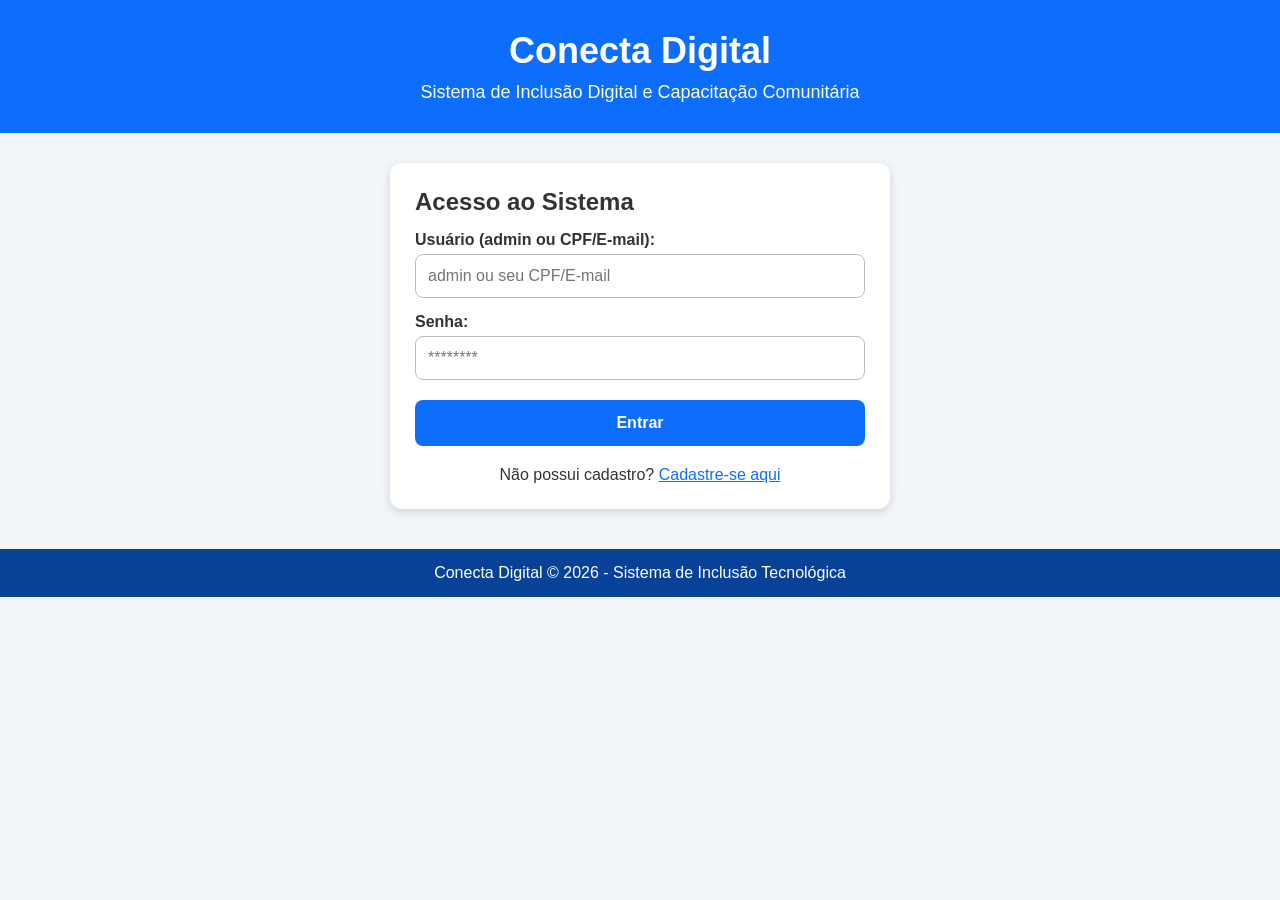
<file: index.html>
<!DOCTYPE html>
<html lang="pt-BR">
<head>
    <meta charset="UTF-8">
    <meta name="viewport" content="width=device-width, initial-scale=1.0">
    <title>Conecta Digital - Login</title>
    <link rel="stylesheet" href="style.css">
    <link rel="stylesheet" href="https://cdnjs.cloudflare.com/ajax/libs/font-awesome/6.0.0-beta3/css/all.min.css">
</head>
<body>

<header>
    <h1>Conecta Digital</h1>
    <p>Sistema de Inclusão Digital e Capacitação Comunitária</p>
</header>

<section class="container">
    <div class="card" style="max-width: 500px; margin: 0 auto;">
        <h2>Acesso ao Sistema</h2>
        <form id="loginForm">
            <label>Usuário (admin ou CPF/E-mail):</label>
            <input type="text" id="loginUser" placeholder="admin ou seu CPF/E-mail" required>

            <label>Senha:</label>
            <input type="password" id="loginPassword" placeholder="********" required>

            <button type="submit">Entrar</button>
        </form>
        <p style="margin-top: 20px; text-align: center;">
            Não possui cadastro? <a href="cadastro.html" style="color: #0d6efd;">Cadastre-se aqui</a>
        </p>
        <div id="loginError" style="color: red; margin-top: 15px; text-align: center; display: none;">
            Credenciais inválidas. Tente novamente.
        </div>
    </div>
</section>

<footer>
    Conecta Digital © 2026 - Sistema de Inclusão Tecnológica
</footer>

<script src="script.js"></script>
</body>
</html>
</file>
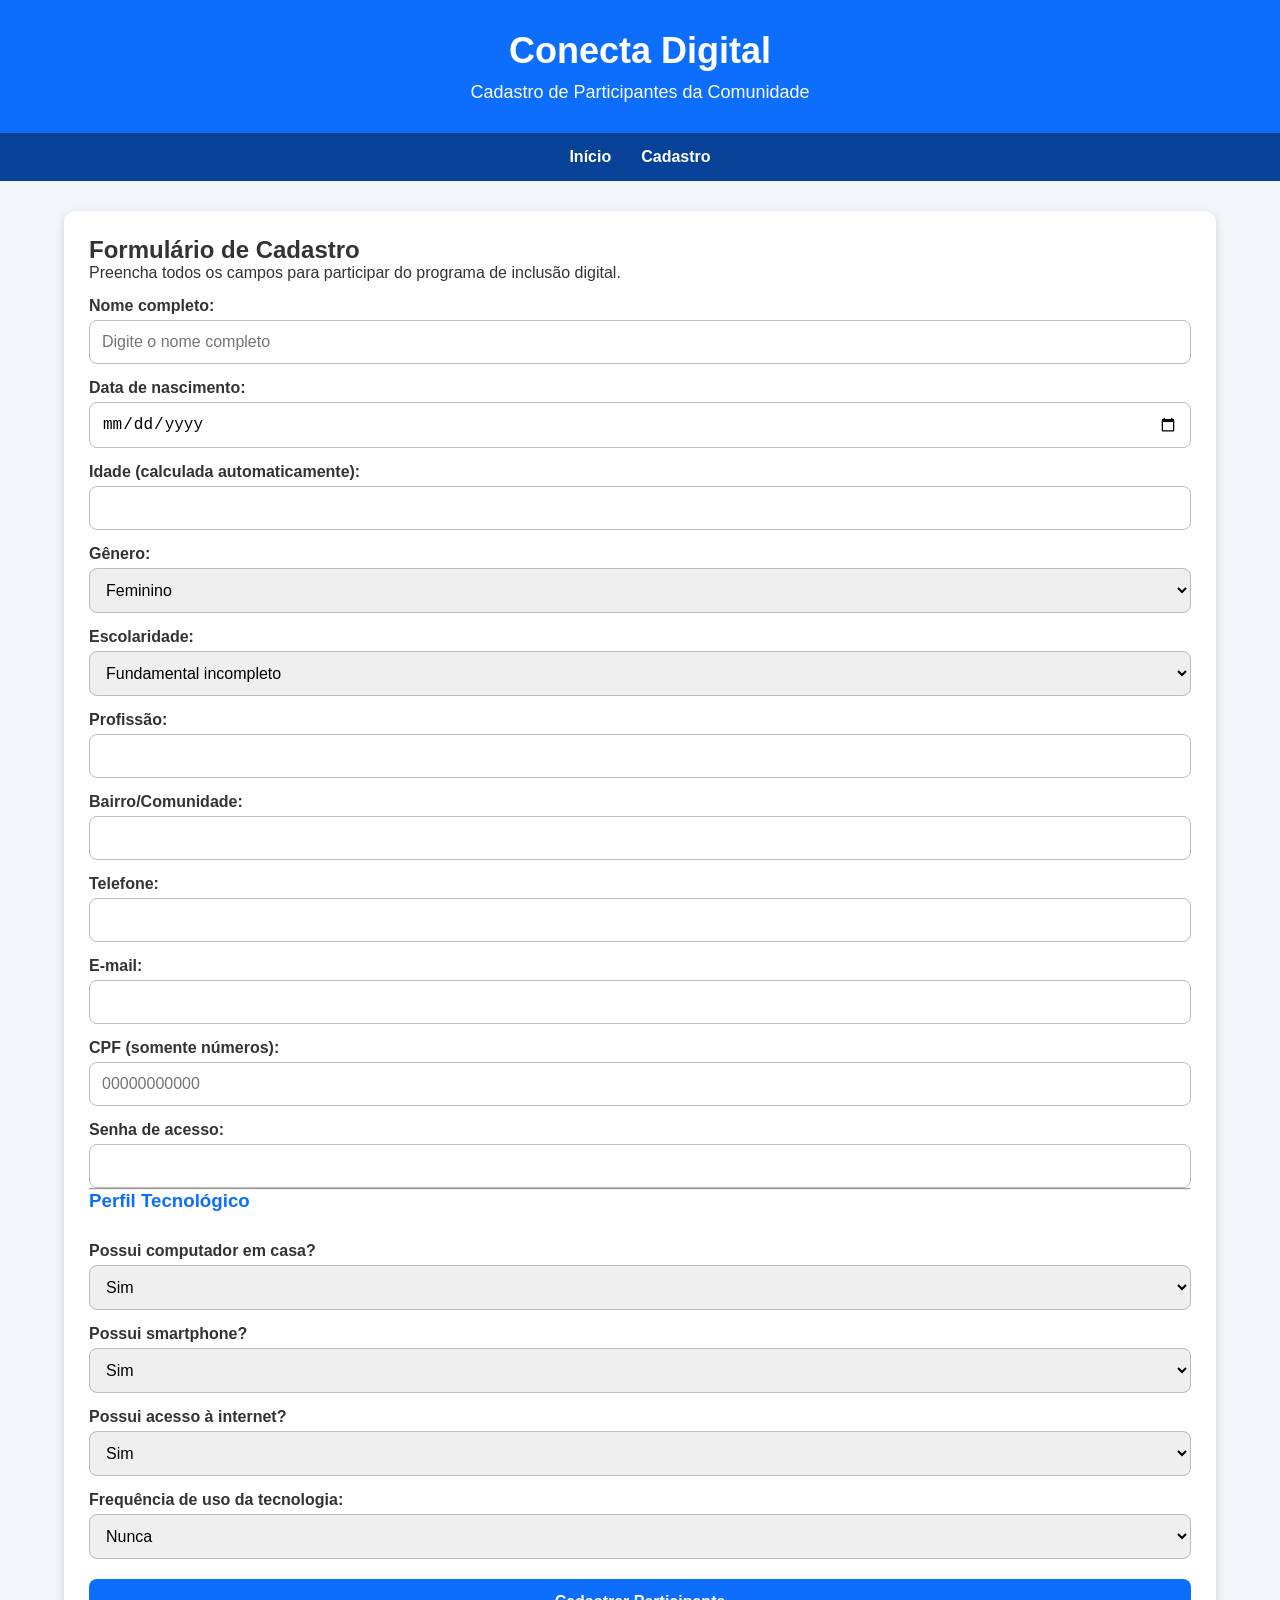
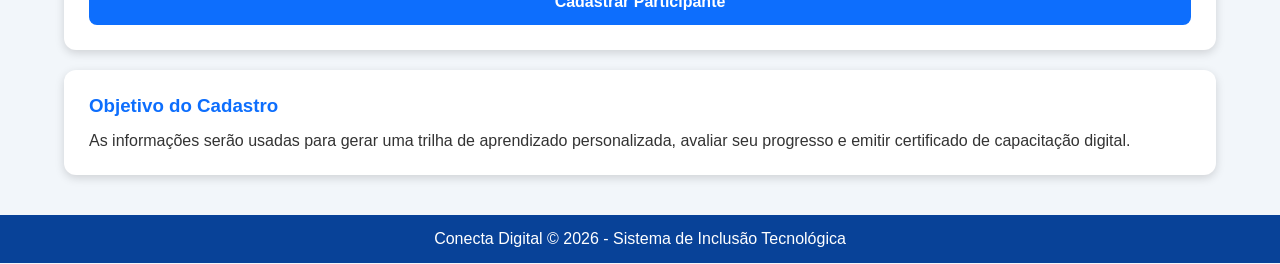
<file: cadastro.html>
<!DOCTYPE html>
<html lang="pt-BR">
<head>
    <meta charset="UTF-8">
    <meta name="viewport" content="width=device-width, initial-scale=1.0">
    <title>Cadastro - Conecta Digital</title>
    <link rel="stylesheet" href="style.css">
    <link rel="stylesheet" href="https://cdnjs.cloudflare.com/ajax/libs/font-awesome/6.0.0-beta3/css/all.min.css">
</head>
<body>

<header>
    <h1>Conecta Digital</h1>
    <p>Cadastro de Participantes da Comunidade</p>
</header>

<nav id="menuNav">
    <!-- Menu será preenchido dinamicamente pelo script -->
</nav>

<section class="container">
    <div class="card">
        <h2>Formulário de Cadastro</h2>
        <p>Preencha todos os campos para participar do programa de inclusão digital.</p>

        <form id="cadastroForm">
            <label>Nome completo:</label>
            <input type="text" id="nome" placeholder="Digite o nome completo" required>

            <label>Data de nascimento:</label>
            <input type="date" id="dataNasc" required>

            <label>Idade (calculada automaticamente):</label>
            <input type="text" id="idade" readonly>

            <label>Gênero:</label>
            <select id="genero">
                <option>Feminino</option><option>Masculino</option><option>Outro</option>
            </select>

            <label>Escolaridade:</label>
            <select id="escolaridade">
                <option>Fundamental incompleto</option><option>Fundamental completo</option>
                <option>Médio incompleto</option><option>Médio completo</option>
                <option>Superior incompleto</option><option>Superior completo</option>
            </select>

            <label>Profissão:</label>
            <input type="text" id="profissao">

            <label>Bairro/Comunidade:</label>
            <input type="text" id="bairro" required>

            <label>Telefone:</label>
            <input type="tel" id="telefone" required>

            <label>E-mail:</label>
            <input type="email" id="email" required>

            <label>CPF (somente números):</label>
            <input type="text" id="cpf" placeholder="00000000000" required>

            <label>Senha de acesso:</label>
            <input type="password" id="senha" required>

            <hr>
            <h3>Perfil Tecnológico</h3>

            <label>Possui computador em casa?</label>
            <select id="temComputador"><option>Sim</option><option>Não</option></select>

            <label>Possui smartphone?</label>
            <select id="temSmartphone"><option>Sim</option><option>Não</option></select>

            <label>Possui acesso à internet?</label>
            <select id="temInternet"><option>Sim</option><option>Não</option></select>

            <label>Frequência de uso da tecnologia:</label>
            <select id="frequenciaUso">
                <option>Nunca</option><option>Raramente</option>
                <option>Algumas vezes por semana</option><option>Todos os dias</option>
            </select>

            <button type="submit">Cadastrar Participante</button>
        </form>
    </div>

    <div class="card">
        <h3>Objetivo do Cadastro</h3>
        <p>As informações serão usadas para gerar uma trilha de aprendizado personalizada, avaliar seu progresso e emitir certificado de capacitação digital.</p>
    </div>
</section>

<footer>
    Conecta Digital © 2026 - Sistema de Inclusão Tecnológica
</footer>

<script src="script.js"></script>
</body>
</html>
</file>
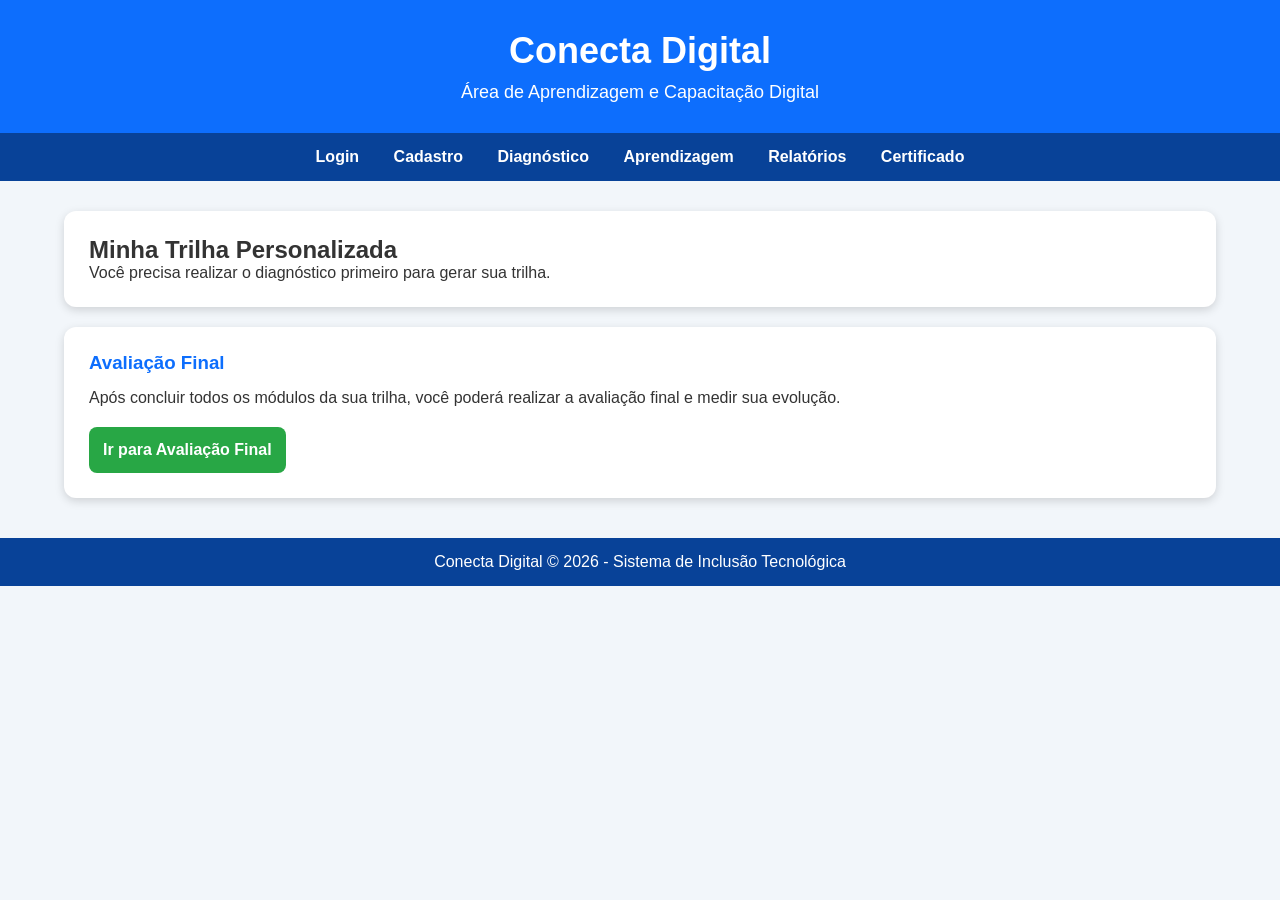
<file: cursos.html>
<!DOCTYPE html>
<html lang="pt-BR">
<head>
    <meta charset="UTF-8">
    <meta name="viewport" content="width=device-width, initial-scale=1.0">
    <title>Aprendizagem Digital - Conecta Digital</title>
    <link rel="stylesheet" href="style.css">
    <link rel="stylesheet" href="https://cdnjs.cloudflare.com/ajax/libs/font-awesome/6.0.0-beta3/css/all.min.css">
</head>
<body>

<header>
    <h1>Conecta Digital</h1>
    <p>Área de Aprendizagem e Capacitação Digital</p>
</header>

<nav>
    <a href="index.html">Login</a>
    <a href="cadastro.html">Cadastro</a>
    <a href="diagnostico.html">Diagnóstico</a>
    <a href="cursos.html">Aprendizagem</a>
    <a href="relatorios.html">Relatórios</a>
    <a href="certificado.html">Certificado</a>
</nav>

<section class="container">
    <div class="card">
        <h2>Minha Trilha Personalizada</h2>
        <div id="trilhaContainer">
            <p>Você precisa realizar o diagnóstico primeiro para gerar sua trilha.</p>
        </div>
    </div>

    <div class="card">
        <h3>Avaliação Final</h3>
        <p>Após concluir todos os módulos da sua trilha, você poderá realizar a avaliação final e medir sua evolução.</p>
        <button id="btnIrParaAvaliacao" style="background: #28a745;">Ir para Avaliação Final</button>
    </div>
</section>

<footer>
    Conecta Digital © 2026 - Sistema de Inclusão Tecnológica
</footer>

<script src="script.js"></script>
</body>
</html>
</file>
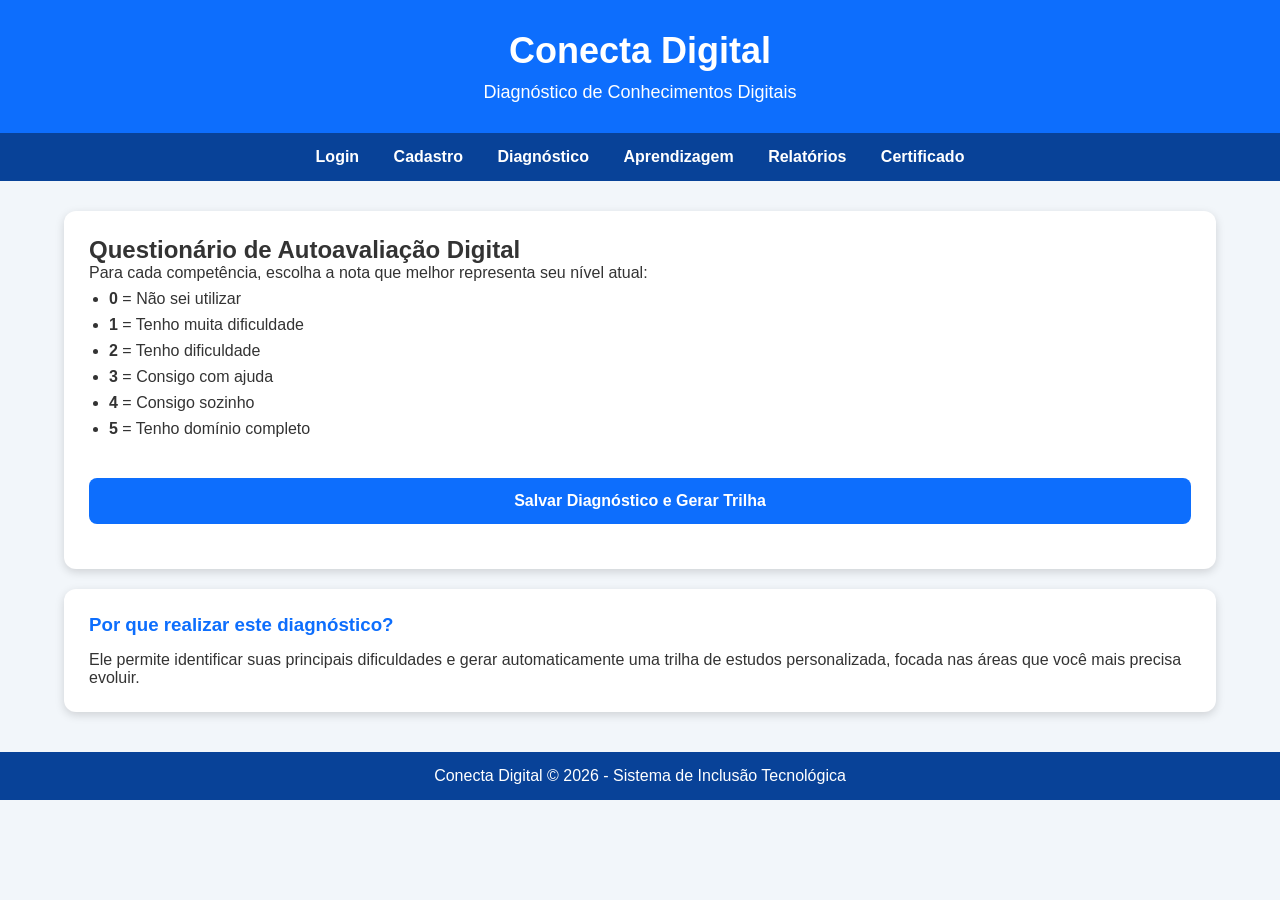
<file: diagnostico.html>
<!DOCTYPE html>
<html lang="pt-BR">
<head>
    <meta charset="UTF-8">
    <meta name="viewport" content="width=device-width, initial-scale=1.0">
    <title>Diagnóstico Digital - Conecta Digital</title>
    <link rel="stylesheet" href="style.css">
    <link rel="stylesheet" href="https://cdnjs.cloudflare.com/ajax/libs/font-awesome/6.0.0-beta3/css/all.min.css">
</head>
<body>

<header>
    <h1>Conecta Digital</h1>
    <p>Diagnóstico de Conhecimentos Digitais</p>
</header>

<nav>
    <a href="index.html">Login</a>
    <a href="cadastro.html">Cadastro</a>
    <a href="diagnostico.html">Diagnóstico</a>
    <a href="cursos.html">Aprendizagem</a>
    <a href="relatorios.html">Relatórios</a>
    <a href="certificado.html">Certificado</a>
</nav>

<section class="container">
    <div class="card">
        <h2>Questionário de Autoavaliação Digital</h2>
        <p>Para cada competência, escolha a nota que melhor representa seu nível atual:</p>
        <ul style="margin-bottom: 20px;">
            <li><strong>0</strong> = Não sei utilizar</li>
            <li><strong>1</strong> = Tenho muita dificuldade</li>
            <li><strong>2</strong> = Tenho dificuldade</li>
            <li><strong>3</strong> = Consigo com ajuda</li>
            <li><strong>4</strong> = Consigo sozinho</li>
            <li><strong>5</strong> = Tenho domínio completo</li>
        </ul>

        <form id="diagnosticoForm">
            <div id="questoesArea"></div>
            <button type="submit">Salvar Diagnóstico e Gerar Trilha</button>
        </form>
        <div id="resultadoDiagnostico" style="margin-top: 20px;"></div>
    </div>

    <div class="card">
        <h3>Por que realizar este diagnóstico?</h3>
        <p>Ele permite identificar suas principais dificuldades e gerar automaticamente uma trilha de estudos personalizada, focada nas áreas que você mais precisa evoluir.</p>
    </div>
</section>

<footer>
    Conecta Digital © 2026 - Sistema de Inclusão Tecnológica
</footer>

<script src="script.js"></script>
</body>
</html>
</file>
<file: style.css>
* {
    margin: 0;
    padding: 0;
    box-sizing: border-box;
}

body {
    font-family: Arial, Helvetica, sans-serif;
    background-color: #f2f6fa;
    color: #333;
}

/* Cabeçalho */
header {
    background: #0d6efd;
    color: white;
    text-align: center;
    padding: 30px;
}

header h1 {
    font-size: 36px;
    margin-bottom: 10px;
}

header p {
    font-size: 18px;
}

/* Menu de navegação */
nav {
    background: #084298;
    text-align: center;
    padding: 15px;
}

nav a {
    color: white;
    text-decoration: none;
    margin: 0 15px;
    font-weight: bold;
    transition: 0.3s;
}

nav a:hover {
    color: #ffd43b;
}

/* Conteúdo principal */
.container {
    width: 90%;
    max-width: 1200px;
    margin: 30px auto;
}

/* Cartões */
.card {
    background: white;
    padding: 25px;
    margin-bottom: 20px;
    border-radius: 12px;
    box-shadow: 0 3px 10px rgba(0,0,0,0.15);
}

.card h3 {
    color: #0d6efd;
    margin-bottom: 15px;
}

.card ul {
    margin-left: 20px;
}

.card li {
    margin: 8px 0;
}

/* Formulários */
form {
    display: flex;
    flex-direction: column;
}

label {
    font-weight: bold;
    margin-top: 15px;
}

input,
select,
textarea {
    padding: 12px;
    margin-top: 5px;
    border: 1px solid #bbb;
    border-radius: 8px;
    font-size: 16px;
}

button {
    background: #0d6efd;
    color: white;
    border: none;
    padding: 14px;
    margin-top: 20px;
    border-radius: 8px;
    cursor: pointer;
    font-size: 16px;
    font-weight: bold;
}

button:hover {
    background: #084298;
}

/* Mensagens do sistema */
.sucesso {
    background: #d1e7dd;
    color: #0f5132;
    padding: 15px;
    border-radius: 8px;
    margin-top: 15px;
}

.erro {
    background: #f8d7da;
    color: #842029;
    padding: 15px;
    border-radius: 8px;
    margin-top: 15px;
}

/* Tabelas e relatórios */
table {
    width: 100%;
    border-collapse: collapse;
    margin-top: 20px;
}

table th {
    background: #0d6efd;
    color: white;
    padding: 12px;
}

table td {
    border: 1px solid #ddd;
    padding: 12px;
    text-align: center;
}

/* Certificado */
.certificado {
    background: white;
    border: 8px solid #0d6efd;
    padding: 40px;
    text-align: center;
    border-radius: 15px;
}

.certificado h2 {
    color: #0d6efd;
    margin-bottom: 20px;
}

.certificado p {
    font-size: 18px;
    margin: 10px 0;
}

/* Progresso da trilha */
.progress-bar {
    background: #e9ecef;
    border-radius: 20px;
    height: 20px;
    margin: 20px 0;
    overflow: hidden;
}
.progress-bar div {
    background: #0d6efd;
    height: 100%;
    width: 0%;
    transition: width 0.3s;
    border-radius: 20px;
}

/* Módulos */
.modulo-card {
    background: #f8f9fa;
    border-left: 5px solid #0d6efd;
    padding: 15px;
    margin: 15px 0;
    border-radius: 8px;
}
.modulo-card iframe {
    margin-top: 10px;
    border-radius: 8px;
}

/* Rodapé */
footer {
    background: #084298;
    color: white;
    text-align: center;
    padding: 15px;
    margin-top: 40px;
}

/* Responsividade */
@media (max-width: 700px) {
    header h1 {
        font-size: 28px;
    }

    nav a {
        display: block;
        margin: 10px 0;
    }

    .container {
        width: 95%;
    }

    table {
        font-size: 14px;
    }
}

/* (mantenha todo o seu CSS anterior e acrescente:) */

.tab-btn {
    background: #e9ecef;
    border: none;
    padding: 10px 20px;
    border-radius: 30px;
    cursor: pointer;
    font-weight: bold;
    transition: 0.2s;
}
.tab-btn.ativo {
    background: #0d6efd;
    color: white;
}
.tab-conteudo {
    display: none;
}
.tab-conteudo.ativo {
    display: block;
}
</file>
